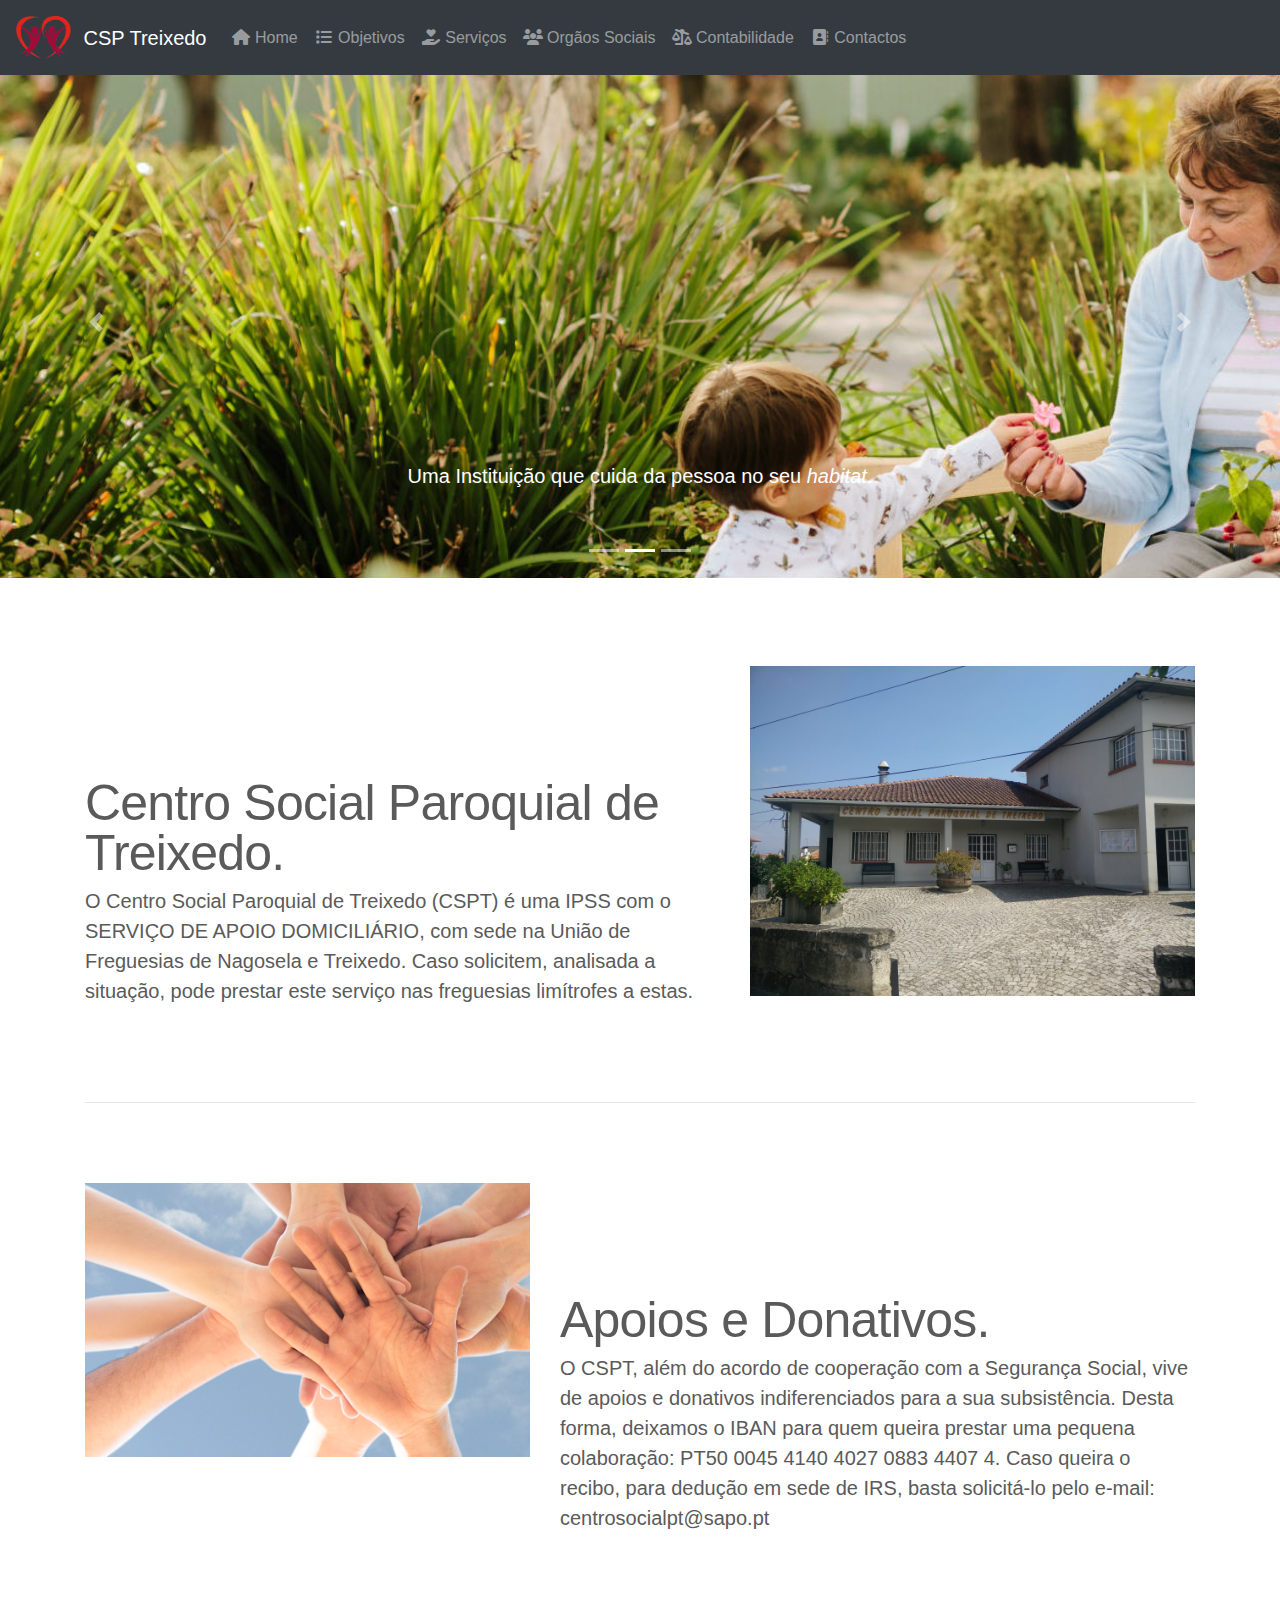
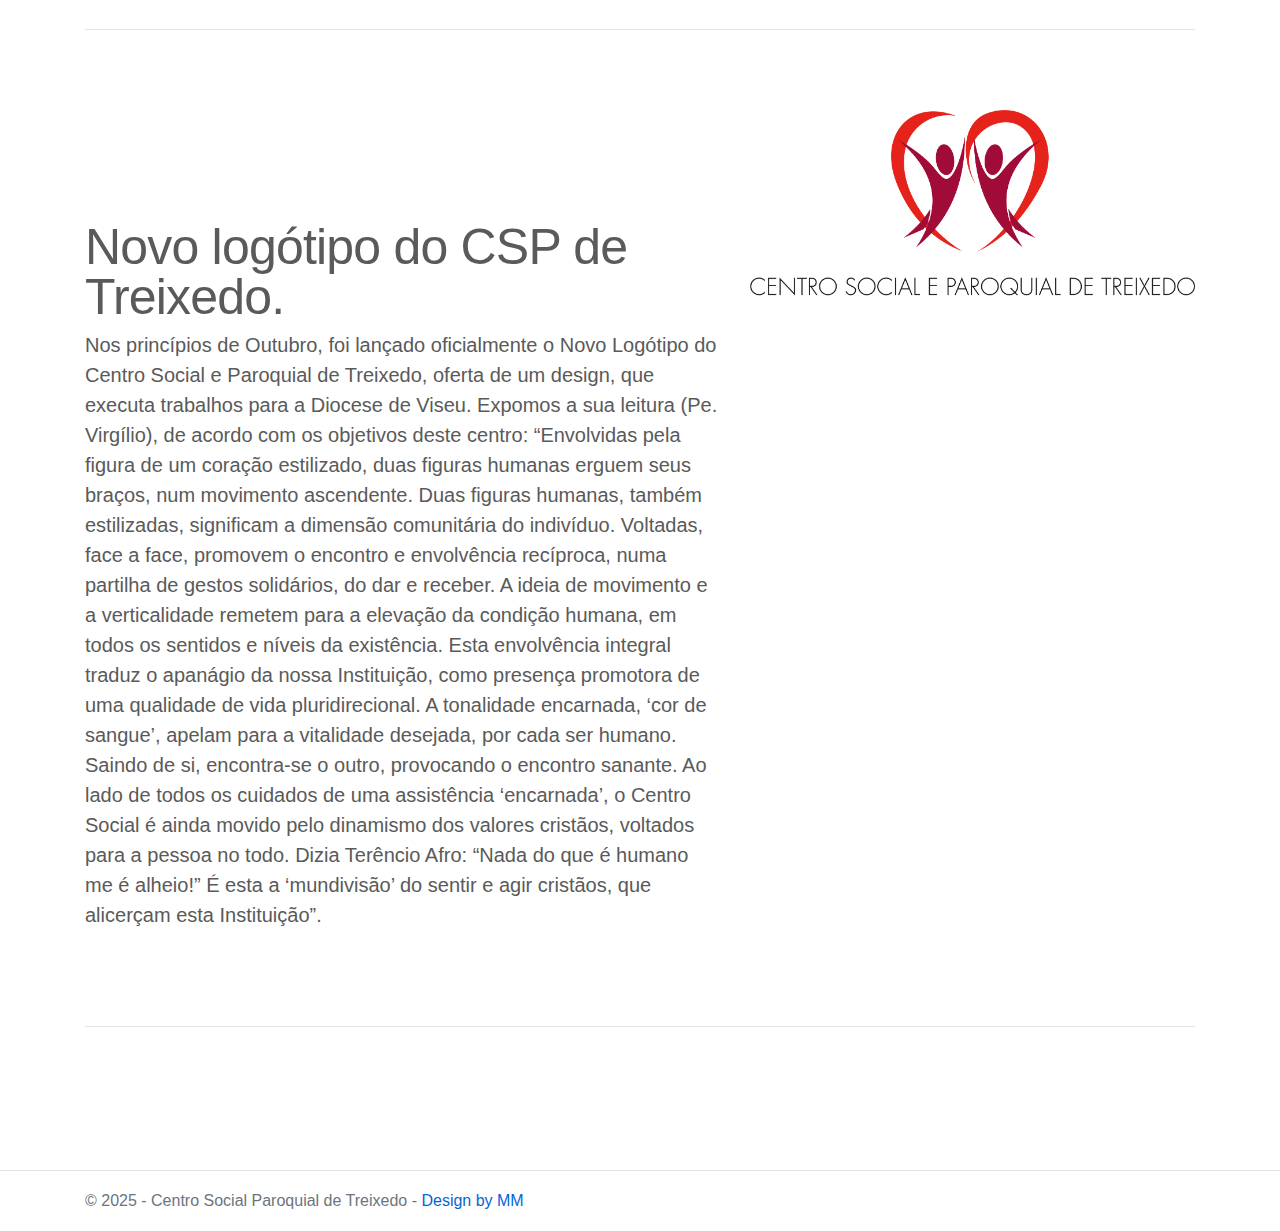
<file: index.html>
<!DOCTYPE html>
<html lang="en"><head><meta http-equiv="Content-Type" content="text/html; charset=UTF-8">
    
    <meta name="viewport" content="width=device-width, initial-scale=1.0, shrink-to-fit=no">
    <title>CSP Treixedo</title>
    <link rel="stylesheet" href="css/bootstrap.min.css">
    <link rel="stylesheet" href="css/site.css">
    <link rel="stylesheet" href="https://cdnjs.cloudflare.com/ajax/libs/font-awesome/6.5.0/css/all.min.css">

    <!-- Custom styles for this template -->
    <link href="css/carousel.css" rel="stylesheet">
</head>
<body>
    <header>
        <nav class="navbar navbar-expand-md navbar-dark fixed-top bg-dark py-3">
            <img class="navLogo" src="img/csptLogoSimple.png">
            <a class="navbar-brand" href="http://localhost:11389/">CSP Treixedo</a>
            <button class="navbar-toggler" type="button" data-toggle="collapse" data-target=".navbar-collapse" aria-controls="navbarSupportedContent" aria-expanded="false" aria-label="Toggle navigation">
                <span class="navbar-toggler-icon"></span>
            </button>
            <div class="navbar-collapse collapse d-sm-inline-flex justify-content-between">
                <ul class="navbar-nav flex-grow-1">
                    <li class="nav-item">
                        <a class="nav-link" href="index.html"><i class="fa fa-fw fa-home"></i> Home</a>
                    </li>
                    <li class="nav-item">
                        <a class="nav-link" href="objective.html"><i class="fa fa-fw fa-list"></i> Objetivos</a>
                    </li>
                    <li class="nav-item">
                        <a class="nav-link" href="service.html"><i class="fa fa-fw fa-hand-holding-heart"></i> Serviços</a>
                    </li>
                    <li class="nav-item">
                        <a class="nav-link" href="social.html"><i class="fa fa-fw fa-users"></i> Orgãos Sociais</a>
                    </li>
                    <li class="nav-item">
                        <a class="nav-link" href="accounting.html"><i class="fa fa-fw fa-balance-scale-right"></i> Contabilidade</a>
                    </li>
                    <li class="nav-item">
                        <a class="nav-link" href="contact.html"><i class="fa fa-fw fa-address-book"></i> Contactos</a>
                    </li>
                </ul>
            </div>
        </nav>
    </header>
    
    <main role="main" class="pb-3">
        <div id="myCarousel" class="carousel slide" data-ride="carousel">
    <ol class="carousel-indicators">
        <li data-target="#myCarousel" data-slide-to="0" class=""></li>
        <li data-target="#myCarousel" data-slide-to="1" class="active"></li>
        <li data-target="#myCarousel" data-slide-to="2"></li>
    </ol>
    <div class="carousel-inner">
        <div class="carousel-item">
            <img class="first-slide" src="img/example.jpg" alt="First slide">
            <div class="container">
                <div class="carousel-caption text-left">
                    <p>Uma Instituição centrada na pessoa humana e na sua promoção integral!</p>
                    <p></p>
                </div>
            </div>
        </div>
        <div class="carousel-item active">
            <img class="second-slide" src="img/example5.jpg" alt="Second slide">
            <div class="container">
                <div class="carousel-caption">
                    <p>Uma Instituição que cuida da pessoa no seu <i>habitat</i>.</p>
                    <p></p>
                </div>
            </div>
        </div>
        <div class="carousel-item">
            <img class="third-slide" src="img/example7.jpg" alt="Third slide">
            <div class="container">
                <div class="carousel-caption text-right">
                    <p>Cras justo odio, dapibus ac facilisis in, egestas eget quam. Donec id elit non mi porta gravida at eget metus. Nullam id dolor id nibh ultricies vehicula ut id elit.</p>
                    <p></p>
                </div>
            </div>
        </div>
    </div>
    <a class="carousel-control-prev" href="#myCarousel" role="button" data-slide="prev">
        <span class="carousel-control-prev-icon" aria-hidden="true"></span>
        <span class="sr-only">Previous</span>
    </a>
    <a class="carousel-control-next" href="#myCarousel" role="button" data-slide="next">
        <span class="carousel-control-next-icon" aria-hidden="true"></span>
        <span class="sr-only">Next</span>
    </a>
</div>

<!-- Marketing messaging and featurettes
      ================================================== -->
<!-- Wrap the rest of the page in another container to center all the content. -->

<div class="container marketing">

    <!-- START THE FEATURETTES -->
    <br>
    <div class="row featurette">
        <div class="col-md-7">
            <h2 class="featurette-heading">Centro Social Paroquial de Treixedo. <span class="text-muted"></span></h2>
            <p class="lead">
                O Centro Social Paroquial de Treixedo (CSPT) é uma IPSS com o SERVIÇO DE APOIO DOMICILIÁRIO, com sede na União de Freguesias de Nagosela e Treixedo.
                Caso solicitem, analisada a situação, pode prestar este serviço nas freguesias limítrofes a estas.
            </p>
        </div>
        <div class="col-md-5">
            <img class="featurette-image img-fluid mx-auto" src="img/cspt.jpg" alt="Edificio CSPT">
        </div>
    </div>

    <hr class="featurette-divider">

    <div class="row featurette">
        <div class="col-md-7 order-md-2">
            <h2 class="featurette-heading">Apoios e Donativos. <span class="text-muted" <="" span=""></span></h2>
            <p class="lead">
                O CSPT, além do acordo de cooperação com a Segurança Social, vive de apoios e donativos indiferenciados para a sua subsistência. Desta forma, deixamos o IBAN para quem queira prestar uma pequena colaboração: PT50 0045 4140 4027 0883 4407 4.
                Caso queira o recibo, para dedução em sede de IRS, basta solicitá-lo pelo e-mail: centrosocialpt@sapo.pt
            </p>
        </div>
        <div class="col-md-5 order-md-1">
            <img class="featurette-image img-fluid mx-auto" src="img/apoios.png" alt="Generic placeholder image">
        </div>
    </div>

    <hr class="featurette-divider">

    <div class="row featurette">
        <div class="col-md-7">
            <h2 class="featurette-heading">Novo logótipo do CSP de Treixedo. <span class="text-muted"></span></h2>
            <p class="lead">
                Nos princípios de Outubro, foi lançado oficialmente o Novo Logótipo do Centro Social e Paroquial de Treixedo, oferta de um design, que executa trabalhos para a Diocese de Viseu.
                Expomos a sua leitura (Pe. Virgílio), de acordo com os objetivos deste centro:

                “Envolvidas pela figura de um coração estilizado, duas figuras humanas erguem seus braços, num movimento ascendente.
                Duas figuras humanas, também estilizadas, significam a dimensão comunitária do indivíduo. Voltadas, face a face, promovem o encontro e envolvência recíproca, numa partilha de gestos solidários, do dar e receber.
                A ideia de movimento e a verticalidade remetem para a elevação da condição humana, em todos os sentidos e níveis da existência.
                Esta envolvência integral traduz o apanágio da nossa Instituição, como presença promotora de uma qualidade de vida pluridirecional.
                A tonalidade encarnada, ‘cor de sangue’, apelam para a vitalidade desejada, por cada ser humano.
                Saindo de si, encontra-se o outro, provocando o encontro sanante.
                Ao lado de todos os cuidados de uma assistência ‘encarnada’, o Centro Social é ainda movido pelo dinamismo dos valores cristãos, voltados para a pessoa no todo. Dizia Terêncio Afro: “Nada do que é humano me é alheio!” É esta a ‘mundivisão’ do sentir e agir cristãos, que alicerçam esta Instituição”.
            </p>
        </div>
        <div class="col-md-5">
            <img class="featurette-image img-fluid mx-auto" src="img/csptLogo.png" alt="Generic placeholder image">
        </div>
    </div>

    <hr class="featurette-divider">

    <!-- /END THE FEATURETTES -->

</div><!-- /.container -->
    </main>
    
    <footer class="border-top footer text-muted">
        <div class="container">
            © 2025 - Centro Social Paroquial de Treixedo - <a href="">Design by MM</a>
        </div>
    </footer>
    <script src="js/jquery.min.js"></script>
    <script src="js/bootstrap.bundle.min.js"></script>
    <script src="js/site.js"></script>

</body></html>
</file>
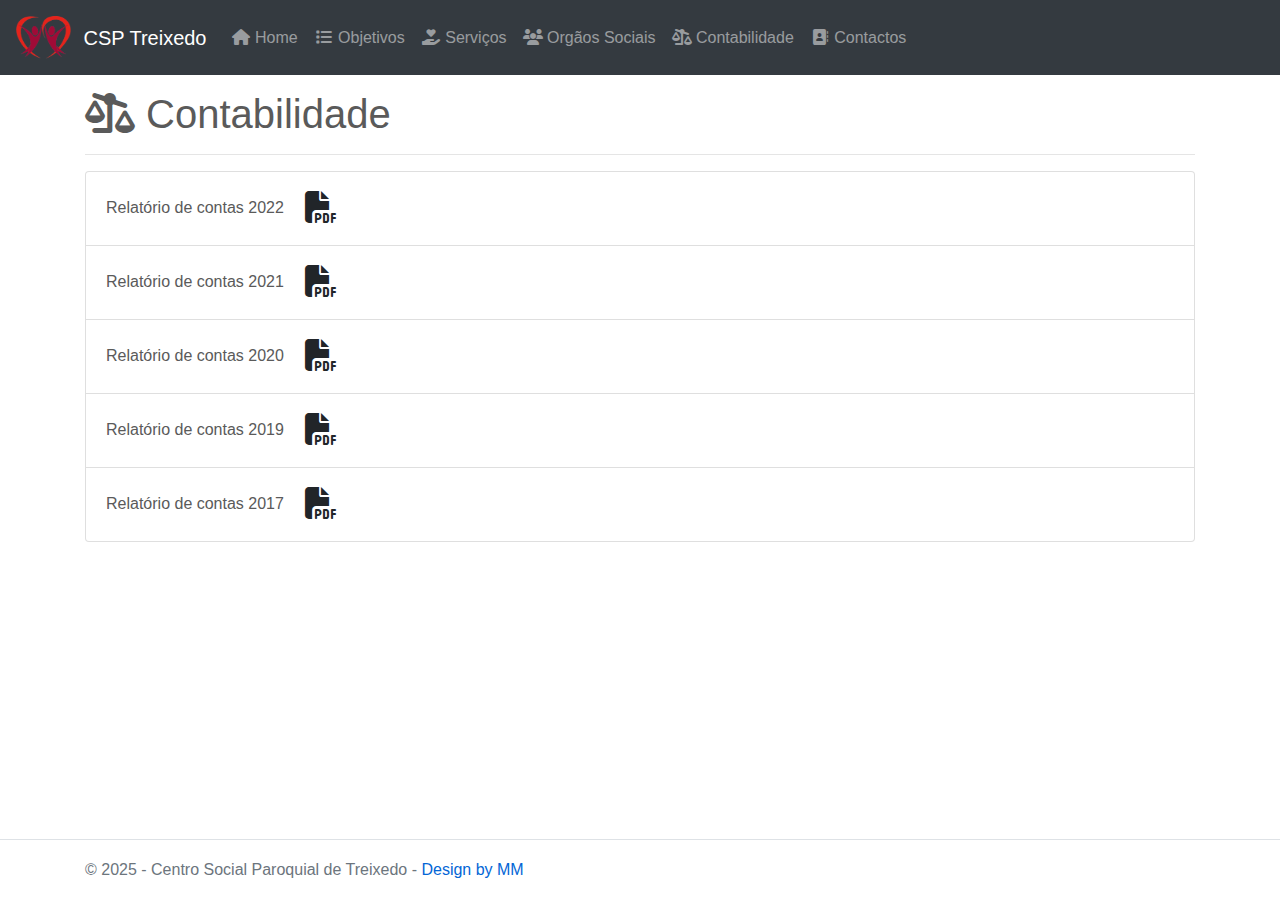
<file: accounting.html>
<!DOCTYPE html>
<html lang="en">
<head>
    <meta http-equiv="Content-Type" content="text/html; charset=UTF-8">

    <meta name="viewport" content="width=device-width, initial-scale=1.0, shrink-to-fit=no">
    <title>Contabilidade</title>
    <link rel="stylesheet" href="https://cdn.jsdelivr.net/npm/bootstrap@4.6.2/dist/css/bootstrap.min.css">
    <link rel="stylesheet" href="https://cdnjs.cloudflare.com/ajax/libs/font-awesome/6.5.0/css/all.min.css">
    <link rel="stylesheet" href="css/site.css">

    <!-- Custom styles for this template -->
    <link href="css/carousel.css" rel="stylesheet">
</head>
<body>
    <header>
        <nav class="navbar navbar-expand-md navbar-dark fixed-top bg-dark py-3">
            <img class="navLogo" src="img/csptLogoSimple.png">
            <a class="navbar-brand" href="index.html">CSP Treixedo</a>
            <button class="navbar-toggler" type="button" data-toggle="collapse" data-target=".navbar-collapse" aria-controls="navbarSupportedContent" aria-expanded="false" aria-label="Toggle navigation">
                <span class="navbar-toggler-icon"></span>
            </button>
            <div class="navbar-collapse collapse d-sm-inline-flex justify-content-between">
                <ul class="navbar-nav flex-grow-1">
                    <li class="nav-item">
                        <a class="nav-link" href="index.html"><i class="fa fa-fw fa-home"></i> Home</a>
                    </li>
                    <li class="nav-item">
                        <a class="nav-link" href="objective.html"><i class="fa fa-fw fa-list"></i> Objetivos</a>
                    </li>
                    <li class="nav-item">
                        <a class="nav-link" href="service.html"><i class="fa fa-fw fa-hand-holding-heart"></i> Serviços</a>
                    </li>
                    <li class="nav-item">
                        <a class="nav-link" href="social.html"><i class="fa fa-fw fa-users"></i> Orgãos Sociais</a>
                    </li>
                    <li class="nav-item">
                        <a class="nav-link" href="accounting.html"><i class="fa fa-fw fa-balance-scale-right"></i> Contabilidade</a>
                    </li>
                    <li class="nav-item">
                        <a class="nav-link" href="contact.html"><i class="fa fa-fw fa-address-book"></i> Contactos</a>
                    </li>
                </ul>
            </div>
        </nav>
    </header>

    <main role="main" class="pb-3">

        <div class="container">
            <br>
            <h1><i class="fa fa-fw fa-balance-scale-right"></i> Contabilidade</h1>
            <hr>
            <ul class="list-group">
                <li class="list-group-item">Relatório de contas 2022 <a class="btn" href="reports/reportCspt2022.pdf" target="_blank"><i class="fas fa-fw fa-2x fa-file-pdf"></i></a></li>
                <li class="list-group-item">Relatório de contas 2021 <a class="btn" href="reports/reportCspt2021.pdf" target="_blank"><i class="fas fa-fw fa-2x fa-file-pdf"></i></a></li>
                <li class="list-group-item">Relatório de contas 2020 <a class="btn" href="reports/reportCspt2020.pdf" target="_blank"><i class="fas fa-fw fa-2x fa-file-pdf"></i></a></li>
                <li class="list-group-item">Relatório de contas 2019 <a class="btn" href="reports/reportCspt2019.pdf" target="_blank"><i class="fas fa-fw fa-2x fa-file-pdf"></i></a></li>
                <li class="list-group-item">Relatório de contas 2017 <a class="btn" href="reports/reportCspt2017.pdf" target="_blank"><i class="fas fa-fw fa-2x fa-file-pdf"></i></a></li>
            </ul>
        </div>
    </main>

    <footer class="border-top footer text-muted">
        <div class="container">
            © 2025 - Centro Social Paroquial de Treixedo - <a href="">Design by MM</a>
        </div>
    </footer>
    <script src="js/jquery.min.js"></script>
    <script src="js/bootstrap.bundle.min.js"></script>
    <script src="js/site.js"></script>
</body>
</html>
</file>
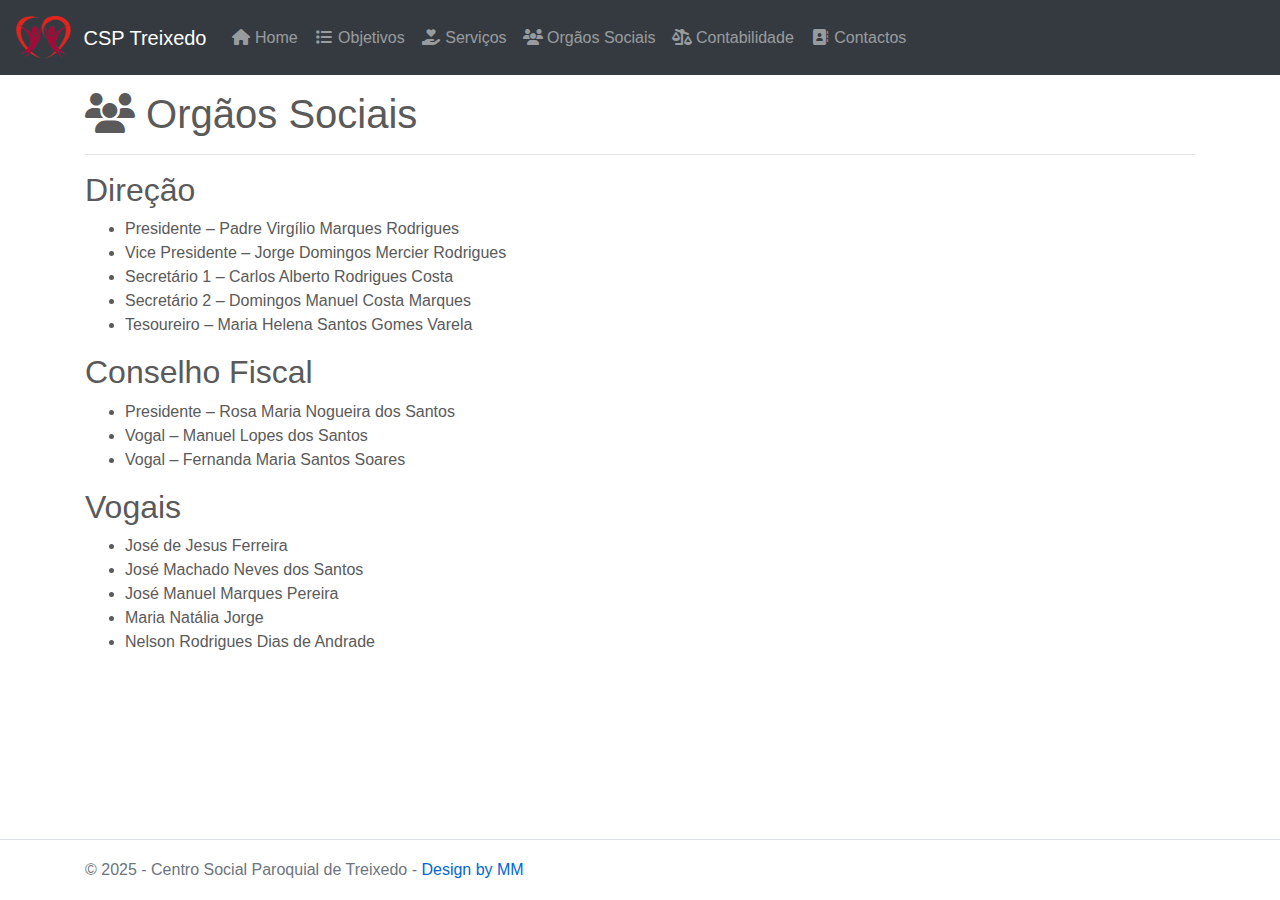
<file: social.html>
<!DOCTYPE html>
<html lang="en">
<head>
    <meta http-equiv="Content-Type" content="text/html; charset=UTF-8">

    <meta name="viewport" content="width=device-width, initial-scale=1.0, shrink-to-fit=no">
    <title>Orgãos Sociais</title>
    <link rel="stylesheet" href="https://cdn.jsdelivr.net/npm/bootstrap@4.6.2/dist/css/bootstrap.min.css">
    <link rel="stylesheet" href="https://cdnjs.cloudflare.com/ajax/libs/font-awesome/6.5.0/css/all.min.css">
    <link rel="stylesheet" href="css/site.css">

    <!-- Custom styles for this template -->
    <link href="css/carousel.css" rel="stylesheet">
</head>
<body>
    <header>
        <nav class="navbar navbar-expand-md navbar-dark fixed-top bg-dark py-3">
            <img class="navLogo" src="img/csptLogoSimple.png">
            <a class="navbar-brand" href="index.html">CSP Treixedo</a>
            <button class="navbar-toggler" type="button" data-toggle="collapse" data-target=".navbar-collapse" aria-controls="navbarSupportedContent" aria-expanded="false" aria-label="Toggle navigation">
                <span class="navbar-toggler-icon"></span>
            </button>
            <div class="navbar-collapse collapse d-sm-inline-flex justify-content-between">
                <ul class="navbar-nav flex-grow-1">
                    <li class="nav-item">
                        <a class="nav-link" href="index.html"><i class="fa fa-fw fa-home"></i> Home</a>
                    </li>
                    <li class="nav-item">
                        <a class="nav-link" href="objective.html"><i class="fa fa-fw fa-list"></i> Objetivos</a>
                    </li>
                    <li class="nav-item">
                        <a class="nav-link" href="service.html"><i class="fa fa-fw fa-hand-holding-heart"></i> Serviços</a>
                    </li>
                    <li class="nav-item">
                        <a class="nav-link" href="social.html"><i class="fa fa-fw fa-users"></i> Orgãos Sociais</a>
                    </li>
                    <li class="nav-item">
                        <a class="nav-link" href="accounting.html"><i class="fa fa-fw fa-balance-scale-right"></i> Contabilidade</a>
                    </li>
                    <li class="nav-item">
                        <a class="nav-link" href="contact.html"><i class="fa fa-fw fa-address-book"></i> Contactos</a>
                    </li>
                </ul>
            </div>
        </nav>
    </header>

    <main role="main" class="pb-3">

        <div class="container">
            <br>
            <h1><i class="fa fa-fw fa-users"></i> Orgãos Sociais</h1>
            <hr>
            <h2>Direção</h2>
            <ul>
                <li>Presidente – Padre Virgílio Marques Rodrigues</li>
                <li>Vice Presidente – Jorge Domingos Mercier Rodrigues</li>
                <li>Secretário 1 – Carlos Alberto Rodrigues Costa</li>
                <li>Secretário 2 – Domingos Manuel Costa Marques</li>
                <li>Tesoureiro – Maria Helena Santos Gomes Varela</li>
            </ul>

            <h2>Conselho Fiscal</h2>
            <ul>
                <li>Presidente – Rosa Maria Nogueira dos Santos</li>
                <li>Vogal – Manuel Lopes dos Santos</li>
                <li>Vogal – Fernanda Maria Santos Soares</li>
            </ul>

            <h2>Vogais</h2>
            <ul>
                <li>José de Jesus Ferreira</li>
                <li>José Machado Neves dos Santos</li>
                <li>José Manuel Marques Pereira</li>
                <li>Maria Natália Jorge</li>
                <li>Nelson Rodrigues Dias de Andrade</li>
            </ul>

        </div>
    </main>

    <footer class="border-top footer text-muted">
        <div class="container">
            © 2025 - Centro Social Paroquial de Treixedo - <a href="">Design by MM</a>
        </div>
    </footer>
    <script src="js/jquery.min.js"></script>
    <script src="js/bootstrap.bundle.min.js"></script>
    <script src="js/site.js"></script>
</body>
</html>
</file>
<file: css/site.css>
﻿/* Please see documentation at https://docs.microsoft.com/aspnet/core/client-side/bundling-and-minification
for details on configuring this project to bundle and minify static web assets. */

a.navbar-brand {
  white-space: normal;
  text-align: center;
  word-break: break-all;
  margin-left: 1%;
}

/* Provide sufficient contrast against white background */
a {
  color: #0366d6;
}

.btn-primary {
  color: #fff;
  background-color: #1b6ec2;
  border-color: #1861ac;
}

.nav-pills .nav-link.active, .nav-pills .show > .nav-link {
  color: #fff;
  background-color: #1b6ec2;
  border-color: #1861ac;
}

/* Sticky footer styles
-------------------------------------------------- */
html {
  font-size: 14px;
}
@media (min-width: 768px) {
  html {
    font-size: 16px;
  }
}

.border-top {
  border-top: 1px solid #e5e5e5;
}
.border-bottom {
  border-bottom: 1px solid #e5e5e5;
}

.box-shadow {
  box-shadow: 0 .25rem .75rem rgba(0, 0, 0, .05);
}

button.accept-policy {
  font-size: 1rem;
  line-height: inherit;
}

/* Sticky footer styles
-------------------------------------------------- */
html {
  position: relative;
  min-height: 100%;
}

body {
  /* Margin bottom by footer height */
  margin-bottom: 60px;
  margin-top: 18px;
}
.footer {
  position: absolute;
  bottom: 0;
  width: 100%;
  white-space: nowrap;
  line-height: 60px; /* Vertically center the text there */
}

.navLogo {
   width: 55px;
   height: 43px;
}

.contact {
    padding-bottom:2em;
}

.contact-padding-left {
    padding-left:40px;
}
</file>
<file: css/carousel.css>
﻿/* GLOBAL STYLES
-------------------------------------------------- */
/* Padding below the footer and lighter body text */

body {
    padding-top: 3rem;
    padding-bottom: 3rem;
    color: #5a5a5a;
}


/* CUSTOMIZE THE CAROUSEL
-------------------------------------------------- */

/* Carousel base class */
.carousel {
    margin-bottom: 4rem;
}
/* Since positioning the image, we need to help out the caption */
.carousel-caption {
    bottom: 3rem;
    z-index: 10;
}

/* Declare heights because of positioning of img element */
.carousel-item {
    height: 32rem;
    background-color: #777;
}

    .carousel-item > img {
        position: absolute;
        top: 0;
        left: 0;
        min-width: 100%;
        height: 32rem;
    }


/* MARKETING CONTENT
-------------------------------------------------- */

/* Center align the text within the three columns below the carousel */
.marketing .col-lg-4 {
    margin-bottom: 1.5rem;
    text-align: center;
}

.marketing h2 {
    font-weight: 400;
}

.marketing .col-lg-4 p {
    margin-right: .75rem;
    margin-left: .75rem;
}


/* Featurettes
------------------------- */

.featurette-divider {
    margin: 5rem 0; /* Space out the Bootstrap <hr> more */
}

/* Thin out the marketing headings */
.featurette-heading {
    font-weight: 300;
    line-height: 1;
    letter-spacing: -.05rem;
}


/* RESPONSIVE CSS
-------------------------------------------------- */

@media (min-width: 40em) {
    /* Bump up size of carousel content */
    .carousel-caption p {
        margin-bottom: 1.25rem;
        font-size: 1.25rem;
        line-height: 1.4;
    }

    .featurette-heading {
        font-size: 50px;
    }
}

@media (min-width: 62em) {
    .featurette-heading {
        margin-top: 7rem;
    }
}
</file>
